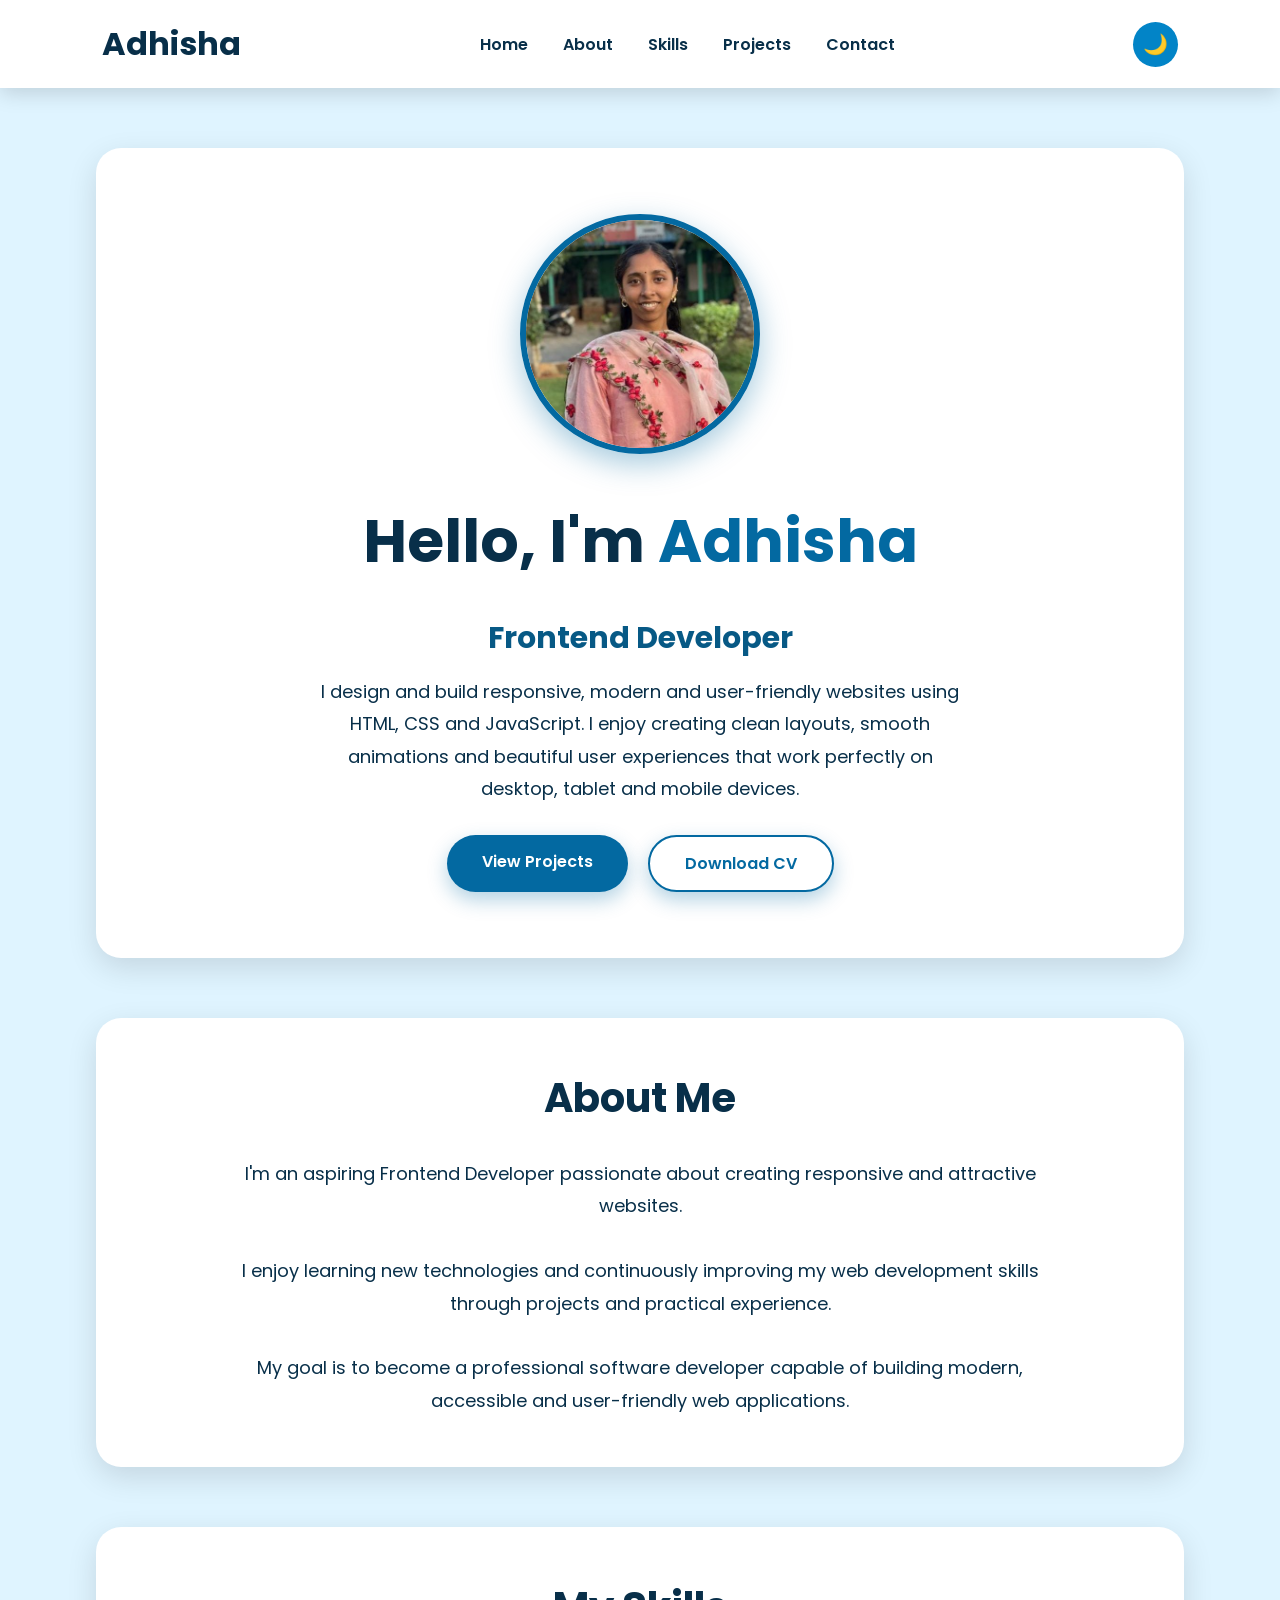
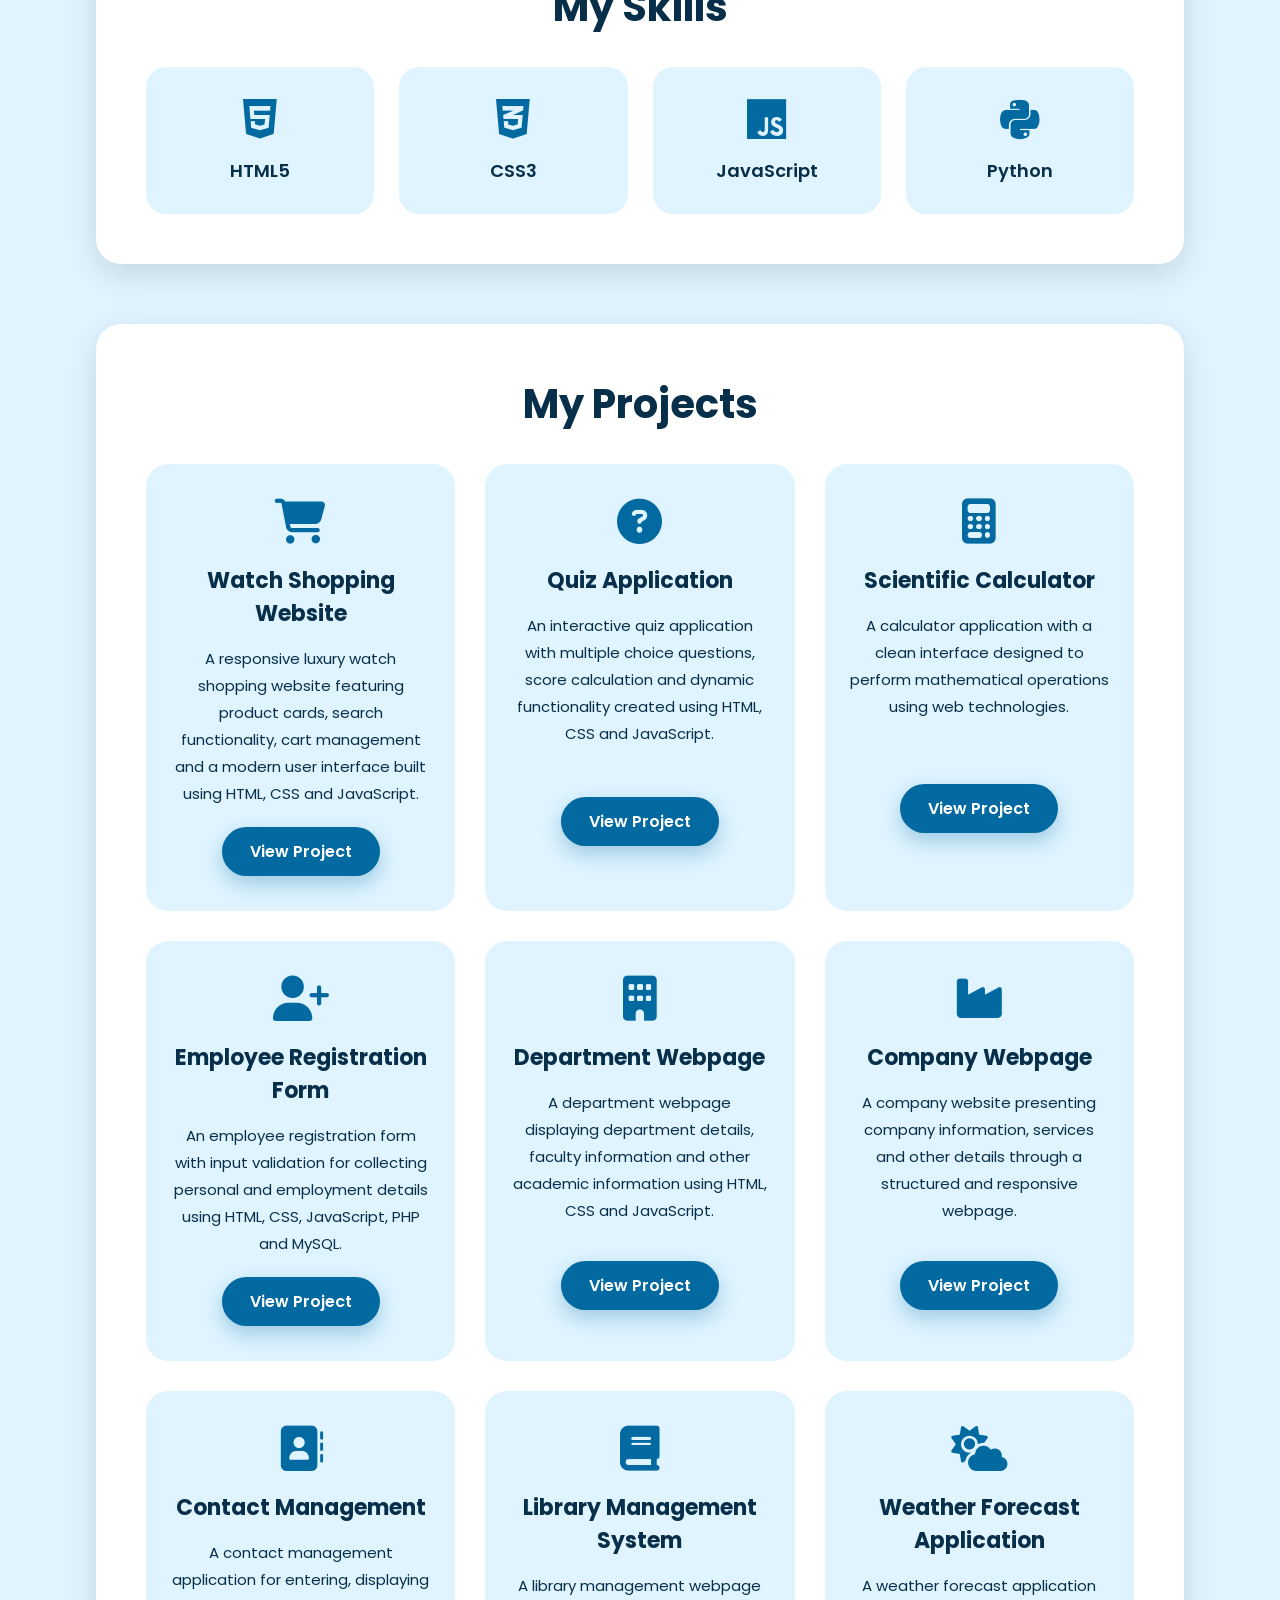
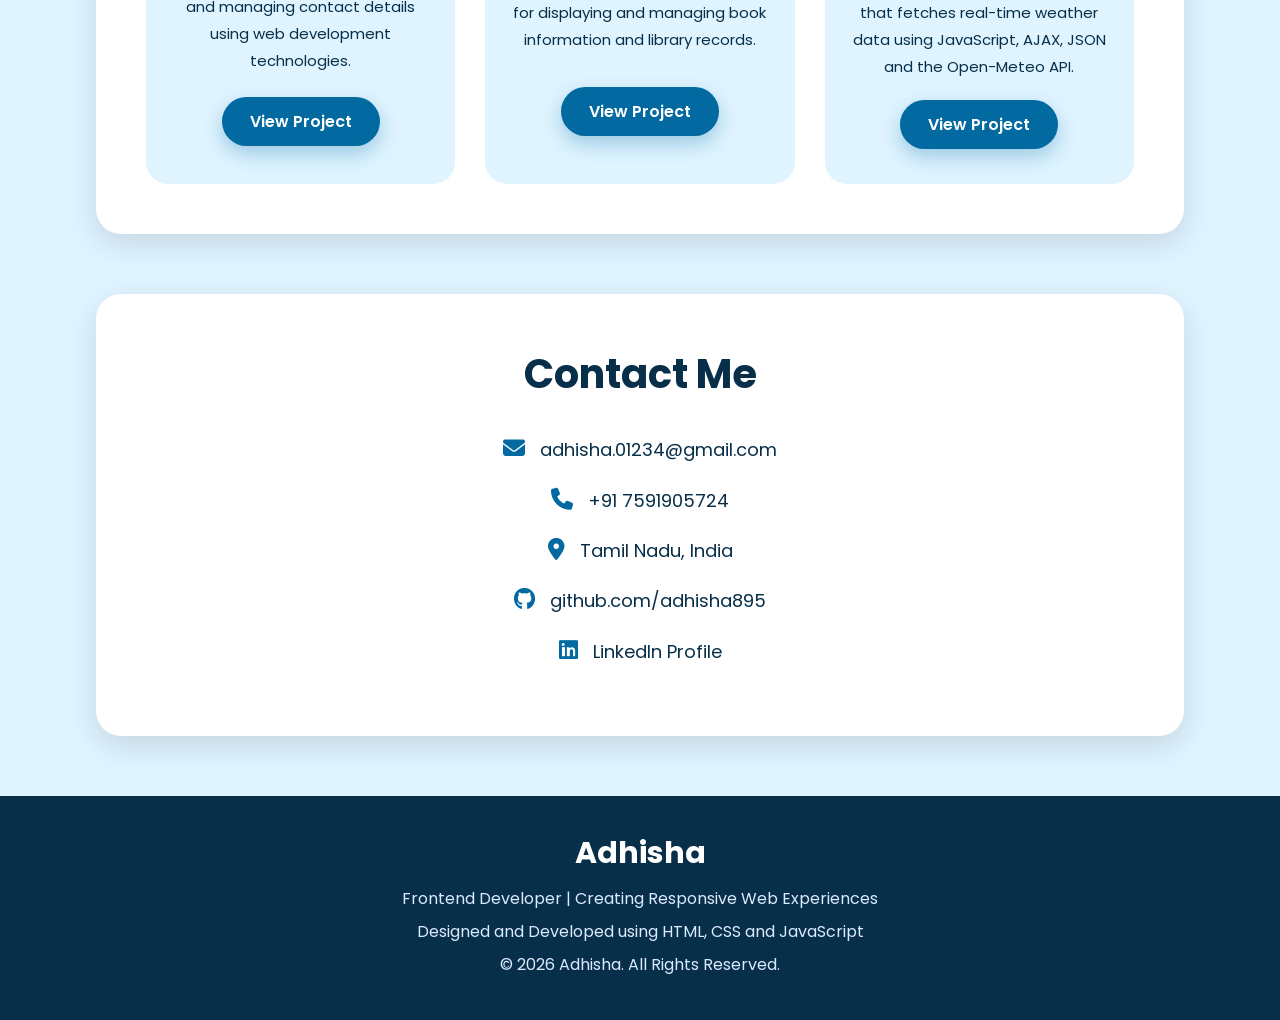
<file: index.html>
<!DOCTYPE html>
<html lang="en">

<head>

    <meta charset="UTF-8">
    <meta name="viewport" content="width=device-width, initial-scale=1.0">

    <title>Adhisha | Portfolio</title>

    <link rel="stylesheet" href="style.css">

    <link href="https://fonts.googleapis.com/css2?family=Poppins:wght@300;400;500;600;700&display=swap"
        rel="stylesheet">

    <link rel="stylesheet"
        href="https://cdnjs.cloudflare.com/ajax/libs/font-awesome/6.5.2/css/all.min.css">

</head>

<body>

    <!-- ================= NAVBAR ================= -->

    <nav>

        <div class="logo">
            Adhisha
        </div>

        <ul>

            <li><a href="#home">Home</a></li>

            <li><a href="#about">About</a></li>

            <li><a href="#skills">Skills</a></li>

            <li><a href="#projects">Projects</a></li>

            <li><a href="#contact">Contact</a></li>

        </ul>

        <button id="darkBtn">
            🌙
        </button>

    </nav>



    <!-- ================= HERO ================= -->

    <section class="hero" id="home">

        <div class="hero-content">

            <div class="hero-image">

                <img src="images/profile.jpeg" alt="Adhisha">

            </div>



            <div class="hero-text">

                <h1>

                    Hello, I'm

                    <span>Adhisha</span>

                </h1>

                <h2>

                    Frontend Developer

                </h2>

                <p>

                    I design and build responsive, modern and user-friendly
                    websites using HTML, CSS and JavaScript.

                    I enjoy creating clean layouts, smooth animations and
                    beautiful user experiences that work perfectly on desktop,
                    tablet and mobile devices.

                </p>



                <div class="hero-buttons">

                    <a href="#projects" class="button">

                        View Projects

                    </a>

                    <a href="resume.pdf"

                        class="button resume"

                        download>

                        Download CV

                    </a>

                </div>

            </div>

        </div>

    </section>



    <!-- ================= ABOUT ================= -->

    <section id="about">

        <h1>

            About Me

        </h1>

        <p>

            I'm an aspiring Frontend Developer passionate about creating
            responsive and attractive websites.

            <br><br>

            I enjoy learning new technologies and continuously improving my
            web development skills through projects and practical experience.

            <br><br>

            My goal is to become a professional software developer capable of
            building modern, accessible and user-friendly web applications.

        </p>

    </section>



    <!-- ================= SKILLS ================= -->

    <section id="skills">

        <h1>

            My Skills

        </h1>

        <div class="skills-container">

            <div class="skill">

                <i class="fab fa-html5"></i>

                HTML5

            </div>

            <div class="skill">

                <i class="fab fa-css3-alt"></i>

                CSS3

            </div>

            <div class="skill">

                <i class="fab fa-js"></i>

                JavaScript

            </div>

            <div class="skill">

                <i class="fab fa-python"></i>

                Python

            </div>

        </div>

    </section>
<!-- ================= PROJECTS ================= -->

<section id="projects">

    <h1>
        My Projects
    </h1>

    <div class="projects-grid">

        <!-- Watch Shopping Website -->

        <div class="card">

            <i class="fas fa-shopping-cart"></i>

            <h3>
                Watch Shopping Website
            </h3>

            <p>
                A responsive luxury watch shopping website
                featuring product cards, search functionality,
                cart management and a modern user interface
                built using HTML, CSS and JavaScript.
            </p>

            <a href="https://adhisha895.github.io/shopping_webpage/"
               class="button"
               target="_blank">

                View Project

            </a>

        </div>


        <!-- Quiz Application -->

        <div class="card">

            <i class="fas fa-question-circle"></i>

            <h3>
                Quiz Application
            </h3>

            <p>
                An interactive quiz application with multiple
                choice questions, score calculation and dynamic
                functionality created using HTML, CSS and JavaScript.
            </p>

            <a href="https://adhisha895.github.io/quiz/"
               class="button"
               target="_blank">

                View Project

            </a>

        </div>


        <!-- Scientific Calculator -->

        <div class="card">

            <i class="fas fa-calculator"></i>

            <h3>
                Scientific Calculator
            </h3>

            <p>
                A calculator application with a clean interface
                designed to perform mathematical operations using
                web technologies.
            </p>

            <a href="https://adhisha895.github.io/calculator/"
               class="button"
               target="_blank">

                View Project

            </a>

        </div>
        <!-- Employee Registration Form -->
        <div class="card">
            <i class="fas fa-user-plus"></i>
            <h3>Employee Registration Form</h3>
            <p>
                An employee registration form with input validation
                for collecting personal and employment details
                using HTML, CSS, JavaScript, PHP and MySQL.
            </p>
            <a href="https://adhisha895.github.io/Employee_from"
                class="button" target="_blank">
                View Project
            </a>
        </div>
        <!-- Department Webpage -->
        <div class="card">
            <i class="fas fa-building"></i>
            <h3>Department Webpage</h3>
            <p>
                A department webpage displaying department details,
                faculty information and other academic information
                using HTML, CSS and JavaScript.
            </p>
            <a href="https://adhisha895.github.io/Department_webpage/"
                class="button" target="_blank">
                View Project
            </a>
        </div>
        <!-- Company Webpage -->
        <div class="card">
            <i class="fas fa-industry"></i>
            <h3>Company Webpage</h3>
            <p>
                A company website presenting company information,
                services and other details through a structured
                and responsive webpage.
            </p>
            <a href="https://adhisha895.github.io/Company_webpage/"
                class="button" target="_blank">
                View Project
            </a>
        </div>
        <!-- Contact Management -->
        <div class="card">
            <i class="fas fa-address-book"></i>
            <h3>Contact Management</h3><p>
                A contact management application for entering,
                displaying and managing contact details using
                web development technologies.
            </p>
            <a href="https://adhisha895.github.io/Contact_management/"
                class="button" target="_blank">
                View Project
            </a>
        </div>
        <!-- Library Management -->
        <div class="card">
            <i class="fas fa-book"></i>
            <h3>Library Management System</h3>
            <p>
                A library management webpage for displaying
                and managing book information and library records.
            </p>
            <a href="https://adhisha895.github.io/book-finder/"
                class="button" target="_blank">
                View Project
            </a>
        </div>


        <!-- Weather Forecast Application -->

        <div class="card">

            <i class="fas fa-cloud-sun"></i>

            <h3>
                Weather Forecast Application
            </h3>

            <p>
                A weather forecast application that fetches
                real-time weather data using JavaScript,
                AJAX, JSON and the Open-Meteo API.
            </p>

            <a href="https://adhisha895.github.io/Weather_forecast/"
               class="button"
               target="_blank">

                View Project

            </a>

        </div>


    </div>

</section>
    <!-- ================= CONTACT ================= -->


    <section id="contact">


        <h1>
            Contact Me
        </h1>


        <div class="contact-box">


            <p>

                <i class="fas fa-envelope"></i>

                adhisha.01234@gmail.com

            </p>



            <p>

                <i class="fas fa-phone"></i>

                +91 7591905724

            </p>



            <p>

                <i class="fas fa-location-dot"></i>

                Tamil Nadu, India

            </p>



            <p>

                <i class="fab fa-github"></i>

                github.com/adhisha895

            </p>


            <p>

                <i class="fab fa-linkedin"></i>

                LinkedIn Profile

            </p>


        </div>


    </section>





    <!-- ================= FOOTER ================= -->


    <footer>


        <h3>
            Adhisha
        </h3>


        <p>
            Frontend Developer | Creating Responsive Web Experiences
        </p>


        <p>
            Designed and Developed using HTML, CSS and JavaScript
        </p>


        <p>
            © 2026 Adhisha. All Rights Reserved.
        </p>


    </footer>





    <script src="script.js"></script>


</body>


</html>
</file>
<file: style.css>
/* ===========================
   RESET
=========================== */

*{
    margin:0;
    padding:0;
    box-sizing:border-box;
}


html{
    scroll-behavior:smooth;
}


body{

    font-family:'Poppins',sans-serif;

    background:#dff4ff;

    color:#082f49;

    transition:.4s;

    overflow-x:hidden;

}


/* ===========================
   NAVBAR
=========================== */


nav{

    width:100%;

    display:flex;

    justify-content:space-between;

    align-items:center;

    padding:20px 8%;

    background:white;

    position:sticky;

    top:0;

    z-index:1000;

    box-shadow:0 5px 20px rgba(0,0,0,.15);

}



.logo{

    font-size:32px;

    font-weight:700;

    color:#082f49;

    transition:.3s;

}


.logo:hover{

    color:#0284c7;

}



nav ul{

    display:flex;

    list-style:none;

    gap:35px;

}



nav ul li a{

    text-decoration:none;

    color:#082f49;

    font-weight:600;

    font-size:16px;

    position:relative;

}



nav ul li a::after{

    content:"";

    position:absolute;

    left:0;

    bottom:-7px;

    width:0;

    height:3px;

    background:#0284c7;

    transition:.3s;

}



nav ul li a:hover::after{

    width:100%;

}



#darkBtn{

    border:none;

    background:#0284c7;

    color:white;

    width:45px;

    height:45px;

    border-radius:50%;

    cursor:pointer;

    font-size:20px;

    transition:.3s;

}



#darkBtn:hover{

    transform:scale(1.1);

}



/* ===========================
   HERO
=========================== */


.hero{

    min-height:90vh;

    display:flex;

    justify-content:center;

    align-items:center;

    padding:60px 8%;

}



.hero-content{

    max-width:1100px;

    width:100%;

    display:flex;

    flex-direction:column;

    align-items:center;

    text-align:center;

    gap:35px;

}



.hero-image img{

    width:240px;

    height:240px;

    object-fit:cover;

    object-position:25% 25%;

    border-radius:50%;

    border:6px solid #0369a1;

    box-shadow:0 10px 30px rgba(3,105,161,.35);

    transition:.3s;

}



.hero-image img:hover{

    transform:scale(1.05);

}




.hero-text h1{

    font-size:clamp(38px,6vw,60px);

    color:#082f49;

}



.hero-text span{

    color:#0369a1;

}



.hero-text h2{

    font-size:30px;

    margin:15px 0;

    color:#075985;

}



.hero-text p{

    max-width:650px;

    margin:auto;

    font-size:18px;

    line-height:1.8;

}





/* ===========================
   BUTTONS
=========================== */


.hero-buttons{

    display:flex;

    justify-content:center;

    flex-wrap:wrap;

    gap:20px;

    margin-top:30px;

}



.button{

    display:inline-block;

    padding:14px 35px;

    background:#0369a1;

    color:white;

    border-radius:30px;

    text-decoration:none;

    font-weight:600;

    transition:.3s;

    box-shadow:0 8px 20px rgba(3,105,161,.3);

}



.button:hover{

    transform:translateY(-5px);

}



.resume{

    background:white;

    color:#0369a1;

    border:2px solid #0369a1;

}



.resume:hover{

    background:#0369a1;

    color:white;

}

/* ===========================
   COMMON SECTIONS
=========================== */


section{

    width:85%;

    margin:60px auto;

    padding:50px;

    background:white;

    border-radius:25px;

    box-shadow:0 10px 30px rgba(0,0,0,.12);

    transition:.4s;

}



section:hover{

    transform:translateY(-5px);

}



section h1{

    text-align:center;

    font-size:40px;

    margin-bottom:30px;

    color:#082f49;

}



section p{

    color:#082f49;

    line-height:1.8;

}



/* ===========================
   ABOUT
=========================== */


#about p{

    max-width:850px;

    margin:auto;

    text-align:center;

    font-size:18px;

}





/* ===========================
   SKILLS
=========================== */


.skills-container{

    display:grid;

    grid-template-columns:

    repeat(auto-fit,minmax(160px,1fr));

    gap:25px;

}



.skill{

    background:#dff4ff;

    padding:30px 20px;

    border-radius:20px;

    text-align:center;

    font-size:18px;

    font-weight:600;

    color:#082f49;

    transition:.3s;

}



.skill i{

    display:block;

    font-size:45px;

    margin-bottom:15px;

    color:#0369a1;

}



.skill:hover{

    background:#0369a1;

    color:white;

    transform:translateY(-10px);

}



.skill:hover i{

    color:white;

}





/* ===========================
   PROJECTS
=========================== */


.projects-grid{

    display:grid;

    grid-template-columns:

    repeat(auto-fit,minmax(280px,1fr));

    gap:30px;

}



.card{

    background:#dff4ff;

    padding:35px 25px;

    border-radius:22px;

    text-align:center;

    display:flex;

    flex-direction:column;

    justify-content:space-between;

    transition:.3s;

}



.card:hover{

    transform:translateY(-10px);

    box-shadow:0 15px 35px rgba(3,105,161,.25);

}



.card i{

    font-size:45px;

    color:#0369a1;

    margin-bottom:20px;

}



.card h3{

    font-size:22px;

    margin-bottom:15px;

    color:#082f49;

}



.card p{

    font-size:15px;

    margin-bottom:20px;

}





.card .button{

    margin:auto;

    padding:12px 28px;

}





/* ===========================
   CONTACT
=========================== */


.contact-box{

    text-align:center;

}



.contact-box p{

    font-size:18px;

    margin:18px;

}



.contact-box i{

    color:#0369a1;

    margin-right:10px;

    font-size:22px;

}





/* ===========================
   FOOTER
=========================== */


footer{

    background:#082f49;

    color:white;

    text-align:center;

    padding:35px 20px;

}



footer h3{

    font-size:30px;

    margin-bottom:10px;

}



footer p{

    margin:8px;

    color:#dbeafe;

}

/* ===========================
   DARK MODE
=========================== */


.dark{

    background:#020617;

    color:white;

}



/* Navbar */

.dark nav{

    background:#0f172a;

}



.dark .logo{

    color:#38bdf8;

}



.dark nav a{

    color:white;

}



/* Sections */


.dark section{

    background:#111827;

}



.dark section h1{

    color:#38bdf8;

}



.dark section p{

    color:#e2e8f0;

}



/* Hero */


.dark .hero-text h1{

    color:white;

}



.dark .hero-text h2{

    color:#7dd3fc;

}



.dark .hero-text span{

    color:#38bdf8;

}



.dark .hero-text p{

    color:#e2e8f0;

}



.dark .hero-image img{

    border-color:#38bdf8;

}



/* Skills */


.dark .skill{

    background:#1e293b;

    color:white;

}



.dark .skill i{

    color:#38bdf8;

}



.dark .skill:hover{

    background:#0369a1;

}



/* Projects */


.dark .card{

    background:#1e293b;

}



.dark .card h3{

    color:white;

}



.dark .card p{

    color:#cbd5e1;

}



.dark .card i{

    color:#38bdf8;

}



/* Resume Button */


.dark .resume{

    background:transparent;

    color:#38bdf8;

    border-color:#38bdf8;

}



.dark .resume:hover{

    background:#38bdf8;

    color:#020617;

}



.dark footer{

    background:#000814;

}





/* ===========================
   TABLET
=========================== */


@media(max-width:992px){


    nav{

        padding:20px 5%;

    }



    nav ul{

        gap:20px;

    }



    .hero{

        padding:50px 5%;

    }



    .hero-image img{

        width:210px;

        height:210px;

    }



    section{

        width:90%;

        padding:40px;

    }



}





/* ===========================
   MOBILE
=========================== */


@media(max-width:700px){



/* Navbar */


nav{

    flex-direction:column;

    gap:20px;

    padding:20px;

}



.logo{

    font-size:28px;

}



nav ul{

    flex-direction:column;

    align-items:center;

    gap:15px;

}



/* Hero */


.hero{

    min-height:auto;

    padding:50px 20px;

}



.hero-content{

    gap:25px;

}



.hero-image img{

    width:180px;

    height:180px;

}



.hero-text h1{

    font-size:34px;

}



.hero-text h2{

    font-size:22px;

}



.hero-text p{

    font-size:16px;

}



.hero-buttons{

    flex-direction:column;

    align-items:center;

}



.button{

    width:220px;

}





/* Sections */


section{

    width:92%;

    padding:30px 20px;

    margin:40px auto;

}



section h1{

    font-size:30px;

}



section p{

    font-size:16px;

}



/* Skills */


.skills-container{

    grid-template-columns:1fr;

}



.skill{

    padding:25px;

}





/* Projects */


.projects-grid{

    grid-template-columns:1fr;

}



.card{

    padding:25px 20px;

}





/* Contact */


.contact-box p{

    font-size:16px;

}





/* Footer */


footer h3{

    font-size:25px;

}



footer p{

    font-size:14px;

}



}





/* ===========================
   SMALL PHONES
=========================== */


@media(max-width:400px){



.logo{

    font-size:24px;

}



.hero-text h1{

    font-size:30px;

}



.hero-image img{

    width:160px;

    height:160px;

}



section h1{

    font-size:26px;

}



.card h3{

    font-size:20px;

}



}
</file>
